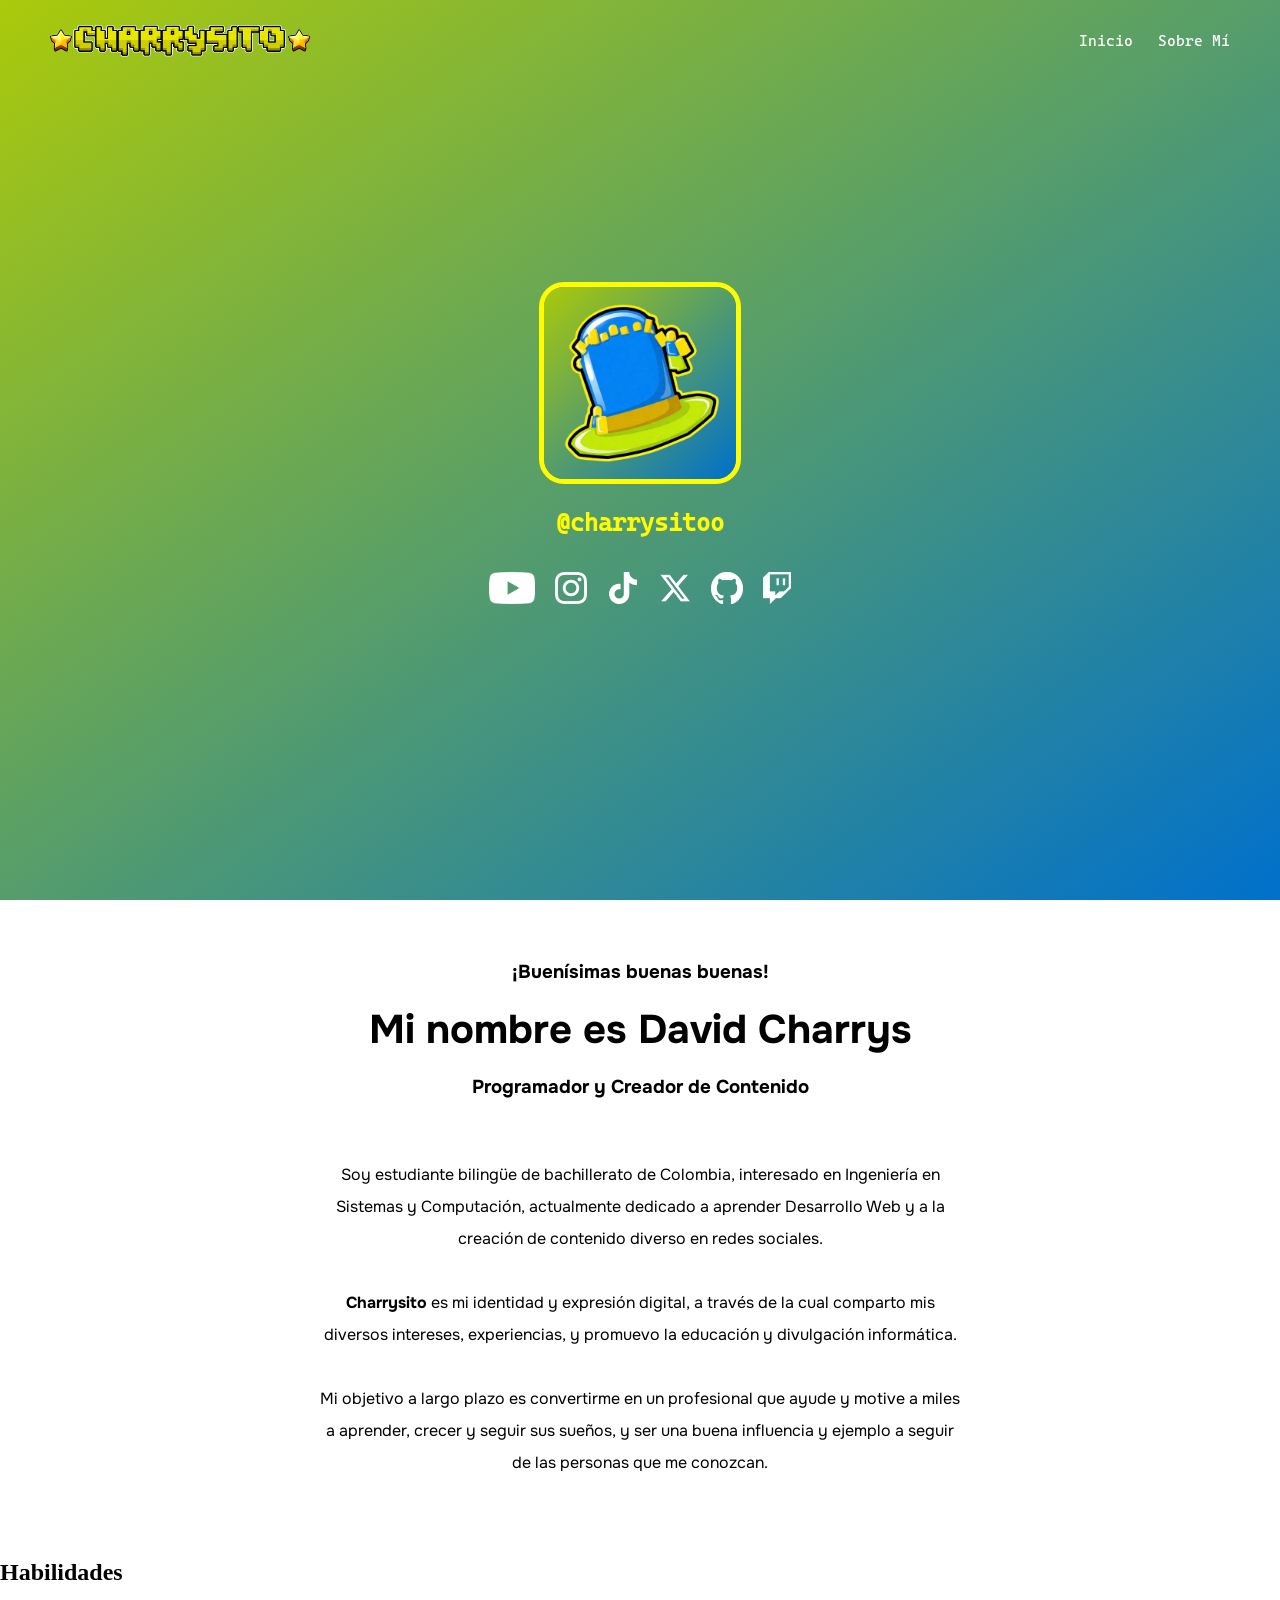
<file: index.html>
<!DOCTYPE html>
<html lang="es">
<head>
    <!--Tab-->
    <title>Charrysito - Divulgador Informático</title>
    <link rel="icon" type="image/svg+xml" href="public/favicon.svg" />

    <!--Apperearance-->
    <meta charset="UTF-8" />
    <meta name="viewport" content="width=device-width, initial-scale=1.0" />
    <link rel="stylesheet" href="index_styles.css" />
    <script src="index_script.js" defer></script>
    
    <!--Meta-->
    <meta name="robots" content="index, follow" />
    <meta name="description" content="Página oficial de CHarrysito, programador y divulgador informático de Colombia"  />

    <meta property="og:url" content="https://charrysito.netlify.app" />
    <meta property="og:type" content="website" />
    <meta property="og:title" content="Charrysito" />
    <meta property="og:description" content="Página oficial de Charrysito, programador y divulgador informático de Colombia" />
    <meta property="og:image" content="https://charrysito.netlify.app/images/charrysito-banner.png" />

    <meta name="twitter:card" content="summary_large_image" />
    <meta name="twitter:domain" content="charrysito.netlify.app" />
    <meta name="twitter:url" content="https://charrysito.netlify.app" />
    <meta name="twitter:title" content="Charrysito" />
    <meta name="twitter:description" content="Página oficial de Charrysito, programador y divulgador informático de Colombia" />
    <meta name="twitter:image" content="https://charrysito.netlify.app/images/charrysito-banner.png" />

    <!--Google Fonts-->
    <link rel="preconnect" href="https://fonts.googleapis.com" />
    <link rel="preconnect" href="https://fonts.gstatic.com" crossorigin />
    <link href="https://fonts.googleapis.com/css2?family=Onest:wght@100..900&display=swap" rel="stylesheet" />
</head>
<body>
    <header>
        <img src="assets/images/Charrysito-Letter.png" alt="Charrysito" style="height: 2rem; margin-left: 25px;" />
        <nav style="display: flex; gap: 25px; margin-right: 25px;">
            <a href="index.html">
                Inicio
            </a>
            <a href="about.html">
                Sobre Mí
            </a>
        </nav>
    </header>
    <section class="banner">
        <img src="assets/images/CharrysitoPfP.png" alt="Charrysito Logo" style="height: 12rem; border: 5px solid #fffb00; border-radius: 25px;" />
        <h2 style="margin: 25px; color: #fffb00; font-family: 'Cascadia Code'">@charrysitoo</h2>
        <div style="display: flex; justify-content: center; align-items: center; margin-top: 10px;">
            <a href="https://www.youtube.com/@charrysitoo" target="_blank" rel="noreferrer" class="youtube">
                <img src="assets/images/YouTubeIcon.png" alt="YouTube" style="height: 2rem; margin: 10px; margin-top: 0; color:black" />
            </a>
            <a href="https://www.instagram.com/charrysitoo" target="_blank" rel="noreferrer" class="instagram">
                <img src="assets/images/InstagramIcon.png" alt="Instagram" style="height: 2rem; margin: 10px; margin-top: 0; color:black" />
            </a>
            <a href="https://www.tiktok.com/@charrysitoo" target="_blank" rel="noreferrer" class="tiktok">
                <img src="assets/images/TikTokIcon.png" alt="TikTok" style="height: 2rem; margin: 10px; margin-top: 0; color:black" />
            </a>
            <a href="https://www.twitter.com/charrysitoo" target="_blank" rel="noreferrer" class="twitter">
                <img src="assets/images/TwitterIcon.png" alt="Twitter" style="height: 2rem; margin: 10px; margin-top: 0; color:black" />
            </a>
            <a href="https://www.github.com/charrysitoo" target="_blank" rel="noreferrer" class="github">
                <img src="assets/images/GitHubIcon.png" alt="GitHub" style="height: 2rem; margin: 10px; margin-top: 0; color:black" />
            </a>
            <a href="https://www.twitch.tv/charrysitoo" target="_blank" rel="noreferrer" class="twitch">
                <img src="assets/images/TwitchIcon.png" alt="Twitch" style="height: 2rem; margin: 10px; margin-top: 0; color:black" />
            </a>
        </div>
    </section>
    <main>
        <section class="about">
            <h3 style="font-family: 'Onest'; margin: 10px;">¡Buenísimas buenas buenas!</h3>
            <h1 style="font-family: 'Onest'; margin: 10px;">Mi nombre es David Charrys</h1>
            <h3 style="font-family: 'Onest'; margin: 10px;">Programador y Creador de Contenido</h3>
            <p style="font-family: 'Onest'; margin: 10px; margin-top: 50px; max-width: 40rem; text-align: center; line-height: 2.0;">
                Soy estudiante bilingüe de bachillerato de Colombia, interesado en Ingeniería en Sistemas y Computación, actualmente 
                dedicado a aprender Desarrollo Web y a la creación de contenido diverso en redes sociales. <br> <br> <strong>Charrysito</strong>
                es mi identidad y expresión digital, a través de la cual comparto mis diversos intereses, experiencias, y promuevo
                la educación y divulgación informática. <br> <br> Mi objetivo a largo plazo es convertirme en un profesional
                que ayude y motive a miles a aprender, crecer y seguir sus sueños, y ser una buena influencia y ejemplo a seguir de
                las personas que me conozcan.
            </p>
        </section>
        <section>
            <h2>
                Habilidades
            </h2>
        </section>
    </main>
</body>
</html>
</file>
<file: index_styles.css>
body {
    margin: 0%;
}

@font-face {
    font-family: 'Cascadia Code';
    src: url(assets/fonts/CascadiaCodePL-Regular.woff2);
}

header {
    position: absolute;
    display: flex;
    align-items: center;
    padding: 25px;
    justify-content: space-between;
    background: transparent;
    width: 100%;
    top:0;
    left: 0;
    box-sizing: border-box;
}

header nav a {
    text-decoration: none;
    color: #ffffff;
    font-family: 'Cascadia Code';
    font-size: 15px;
}

.scrolled-header {
    position: fixed;
    top: 0;
    left: 0;
    z-index: 1000;
    box-shadow: 0px 4px 10px rgba(0, 0, 0, 0.25);
    animation: topPositioning 0.4s ease-in-out;
    background: #ffffff;
}

.scrolled-header nav a {
    color: #000000;
}

@keyframes topPositioning {
    from {
        top: -100px;
    
    }
    to {
        top: 0;
    }
}

.banner {
    background: linear-gradient(145deg, #abca0a, #0070cc);
    display: flex;
    flex-direction: column;
    justify-content: center;
    align-items: center;
    box-sizing: border-box;
    height: 100vh;
}

h1 {
    margin: 0;
    font-family: Onest;
    font-size: 2.5rem;
    margin: 10px;
}

.about {
    display: flex;
    flex-direction: column;
    justify-content: center;
    align-items: center;
    padding-top: 50px;
    padding-bottom: 50px;
}

.skills {
    display: flex;
    flex-direction: column;
    justify-content: center;
    align-items: center;
    padding-top: 50px;
    padding-bottom: 50px;
}

.skills h2 {
    font-family: Onest;
    font-size: 30px;
    margin: 10px;
}
</file>
